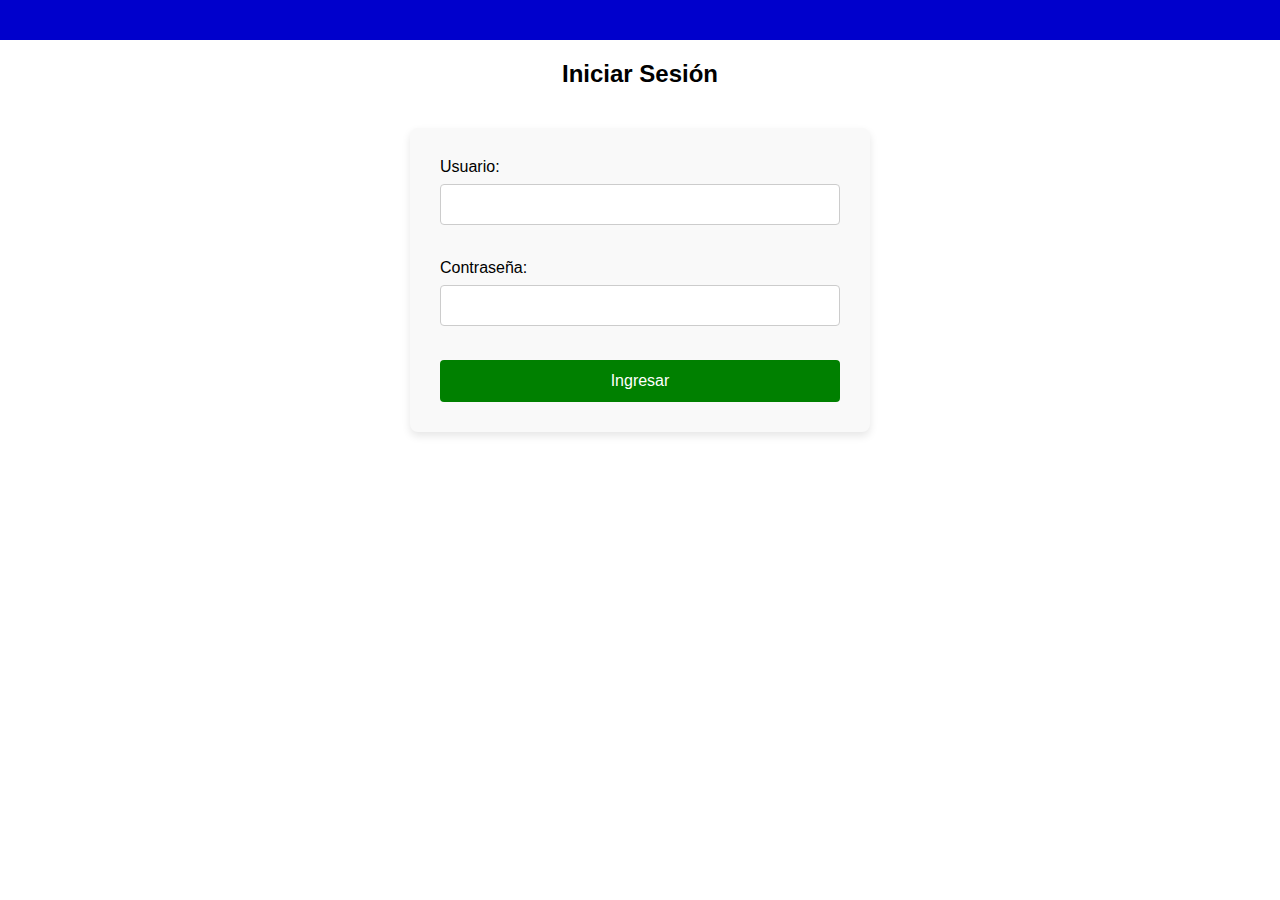
<file: index.html>
<!DOCTYPE html>
<html lang="es">
<head>
  <meta charset="UTF-8">
  <title>Inicio de Sesión</title>
</head>
<body>
  <header></header>
  <h2>Iniciar Sesión</h2>
  <form id="loginForm">
    <label for="username">Usuario:</label>
    <input type="text" id="username" required><br><br>

    <label for="password">Contraseña:</label>
    <input type="password" id="password" required><br><br>

    <button type="submit" >Ingresar</button>
  </form>

  <p id="message"></p>
  </header>
  <link rel="stylesheet" href="./styleLogin.css">
  <script src="login.js"></script>
</body>
</html>
</file>
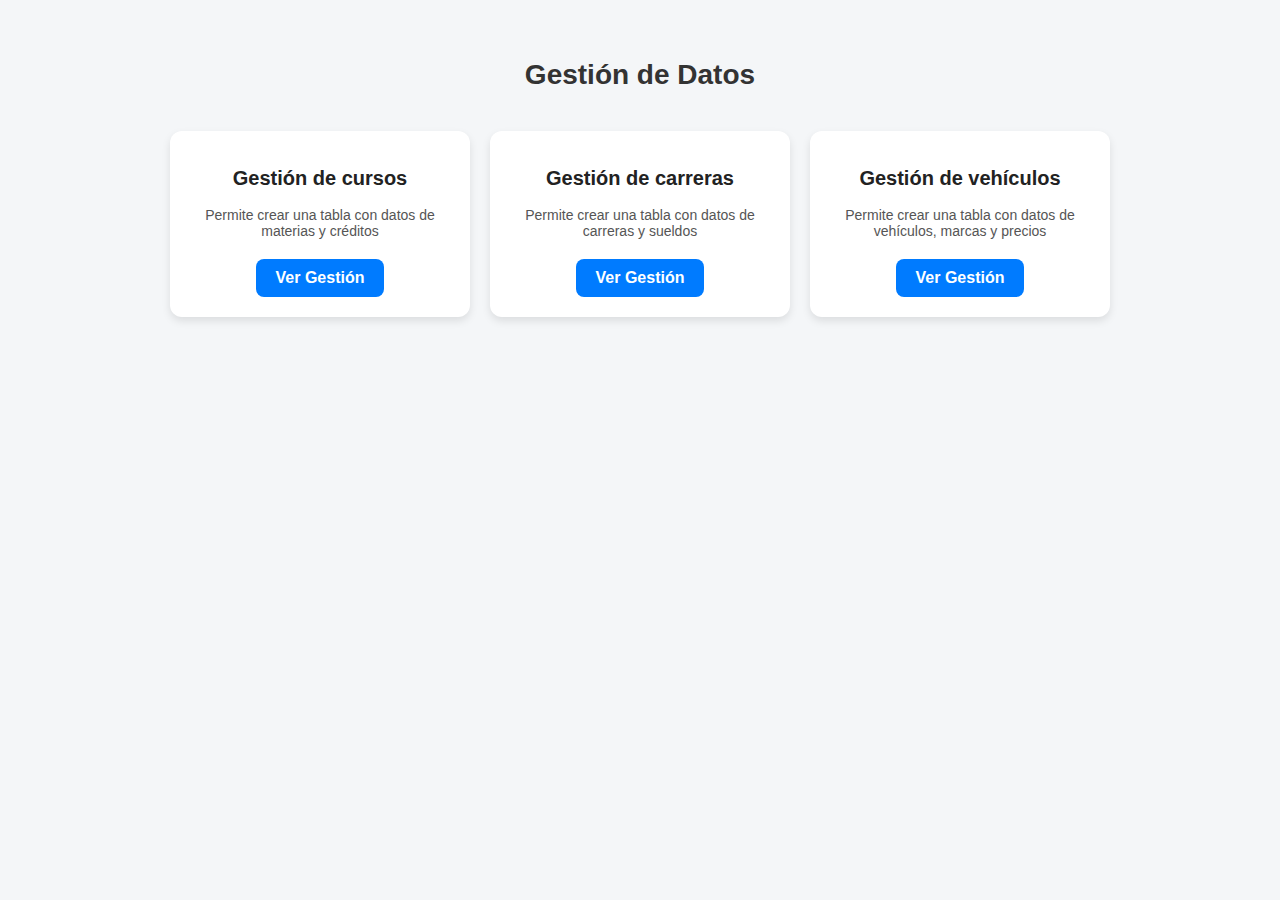
<file: Menu.html>
<!DOCTYPE html>
<html lang="es">
<head>
  <meta charset="UTF-8" />
  <meta name="viewport" content="width=device-width, initial-scale=1.0"/>
  <title>Menú</title>
  <style>
    body {
      margin: 0;
      padding: 40px;
      font-family: 'Segoe UI', sans-serif;
      background-color: #f4f6f8;
      text-align: center;
    }

    h1 {
      font-size: 28px;
      color: #333;
      margin-bottom: 40px;
    }

    .container {
      display: flex;
      flex-wrap: wrap;
      justify-content: center;
      gap: 20px;
    }

    .card {
      background: #fff;
      border-radius: 12px;
      box-shadow: 0 4px 8px rgba(0, 0, 0, 0.1);
      padding: 20px;
      width: 260px;
      text-align: center;
    }

    .card h2 {
      font-size: 20px;
      color: #222;
    }

    .card p {
      font-size: 14px;
      color: #555;
      margin: 10px 0 20px;
    }

    .card a {
      display: inline-block;
      padding: 10px 20px;
      background-color: #007bff;
      color: white;
      border: none;
      border-radius: 8px;
      text-decoration: none;
      font-weight: bold;
      transition: background-color 0.3s;
    }

    .card a:hover {
      background-color: #0056b3;
    }
  </style>
</head>
<body>
  <h1>Gestión de Datos</h1>
  <div class="container">
    <div class="card">
      <h2>Gestión de cursos</h2>
      <p>Permite crear una tabla con datos de materias y créditos</p>
      <a href="./pagina1.html">Ver Gestión</a>
    </div>

    <div class="card">
      <h2>Gestión de carreras</h2>
      <p>Permite crear una tabla con datos de carreras y sueldos</p>
      <a href="./pagina2.html">Ver Gestión</a>
    </div>

    <div class="card">
      <h2>Gestión de vehículos</h2>
      <p>Permite crear una tabla con datos de vehículos, marcas y precios</p>
      <a href="./pagina3.html">Ver Gestión</a>
    </div>
  </div>
</body>
</html>
</file>
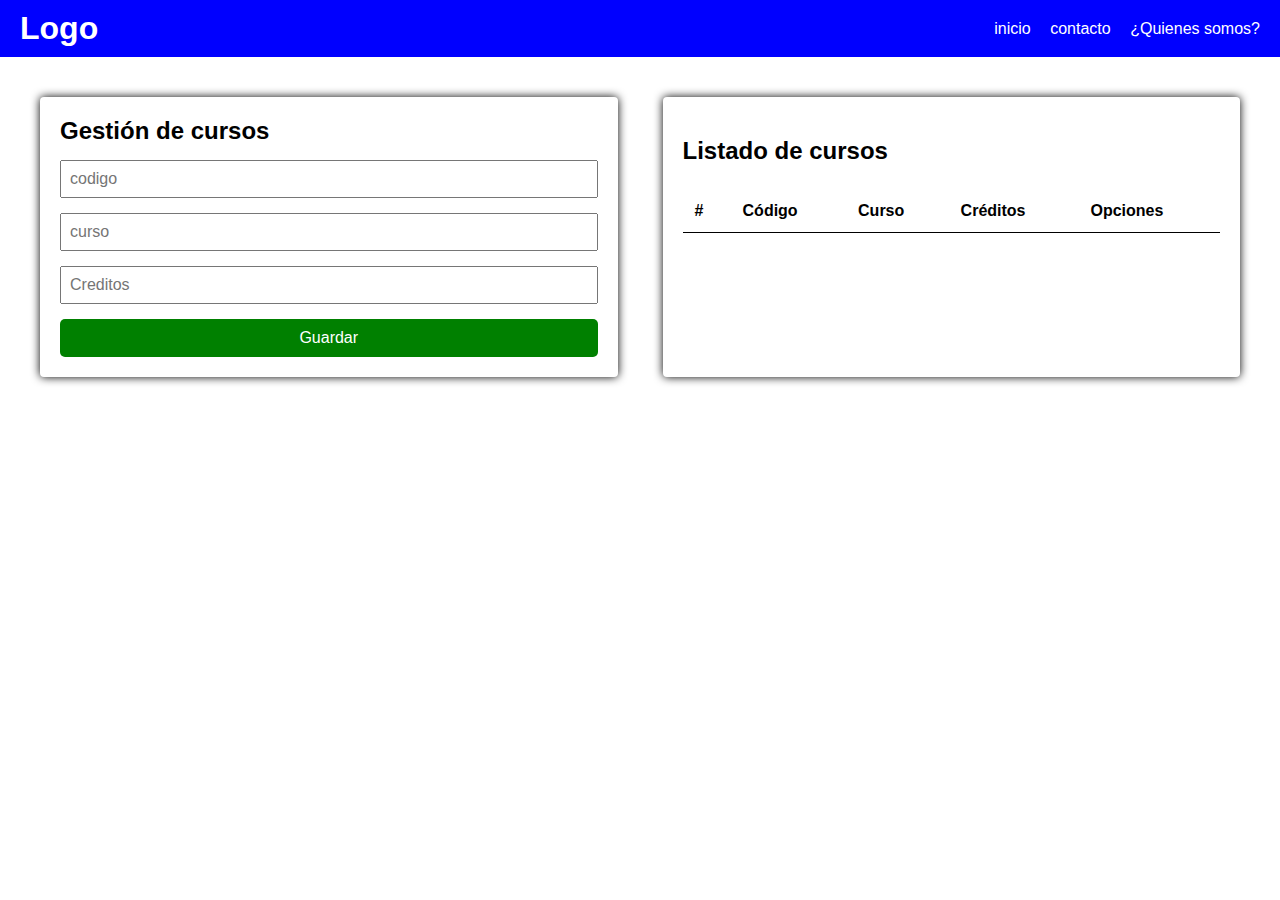
<file: pagina1.html>
<!DOCTYPE html>
<html lang="en">
<head>
    <meta charset="UTF-8">
    <meta name="viewport" content="width=device-width, initial-scale=1.0">
    <title>Gestión de cursos</title>
    <link rel="stylesheet" href="./styte.css">
    <script src="./pagina1.js"></script>
</head>
<body>
    <header>
        <h1>Logo</h1>
        <nav> 
            <a href="">inicio</a> 
            <a href="">contacto</a>
            <a href="">¿Quienes somos?</a>
        </nav>

    </header>
         <div class="container">
        <div class="form-section">
             <h2>Gestión de cursos</h2>
                <div class="form-group">
                <input type="text" placeholder="codigo" id="codigo">
             </div>
                <div class="form-group">
                <input type="text" placeholder="curso" id="nombre">
            </div>
                <div class="form-group">
                 <input type="text" placeholder="Creditos" id="creditos">
             </div>
               <button class="btn-guardar" onclick="guardarCurso()">Guardar</button>
            </div>
            <div class="table-section">
                <table>
                     <h2>Listado de cursos</h2>
                    <thead>
                        <!--table row-->
                        <tr>
                            <!--Encabezados-->
                            <th>#</th>
                            <th>Código</th>
                            <th>Curso</th>
                            <th>Créditos</th>
                            <th>Opciones</th>
                        </tr>
                    </thead>
                    <tbody id="tabla-cursos">
                    </tbody>
                </table>
            </div>
        </div>
</body>
</html>
</file>
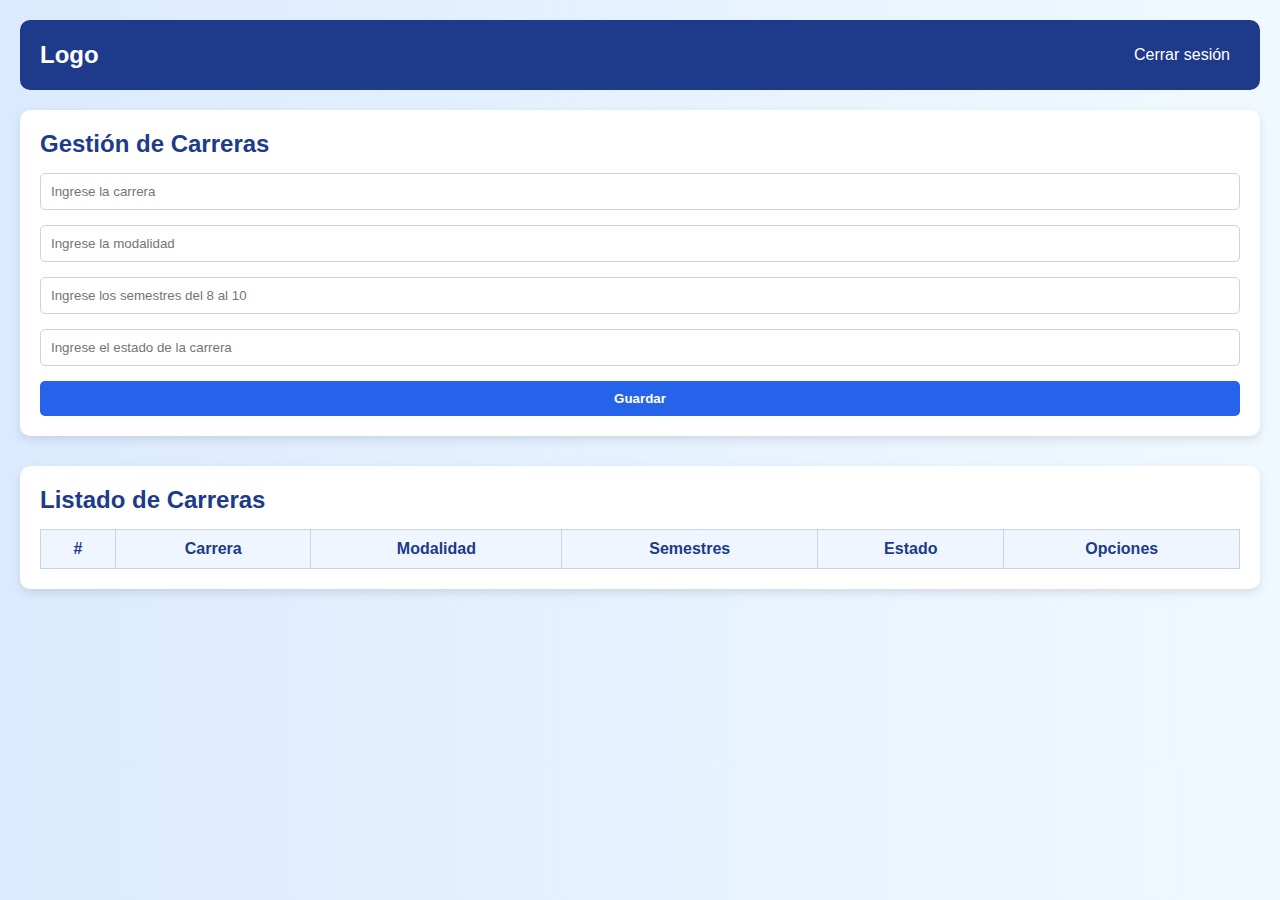
<file: pagina2.html>
<!DOCTYPE html>
<html lang="es">
<head>
  <meta charset="UTF-8" />
  <meta name="viewport" content="width=device-width, initial-scale=1.0" />
  <title>Gestión de Carreras</title>
  <link rel="stylesheet" href="./stylePagina2.css" />
  <script defer src="./pagina2.js"></script>
</head>
<body>
  <header>
    <h1>Logo</h1>
    <nav>
      <button onclick="cerrarSesion()">Cerrar sesión</button>
    </nav>
  </header>

  <div class="container">
    <div class="form-section">
      <h2>Gestión de Carreras</h2>
      <div class="form-group">
        <input
          type="text"
          placeholder="Ingrese la carrera"
          id="facultad"
        />
      </div>
      <div class="form-group">
        <input
          type="text"
          placeholder="Ingrese la modalidad"
          id="modalidad"
        />
      </div>
      <div class="form-group">
        <input
          type="number"
          placeholder="Ingrese los semestres del 8 al 10"
          id="semestre"
          min="1"
          max="10"
          required
        />
      </div>
      <div class="form-group">
        <input
          type="text"
          placeholder="Ingrese el estado de la carrera"
          id="estado"
        />
      </div>
      <button class="btn-guardar" onclick="guardarCurso()">Guardar</button>
    </div>

    <div class="table-section">
      <h2>Listado de Carreras</h2>
      <table>
        <thead>
          <tr>
            <th>#</th>
            <th>Carrera</th>
            <th>Modalidad</th>
            <th>Semestres</th>
            <th>Estado</th>
            <th>Opciones</th>
          </tr>
        </thead>
        <tbody id="tabla-cursos">
          <!-- Se llenará dinámicamente con JS -->
        </tbody>
      </table>
    </div>
  </div>
</body>
</html>
</file>
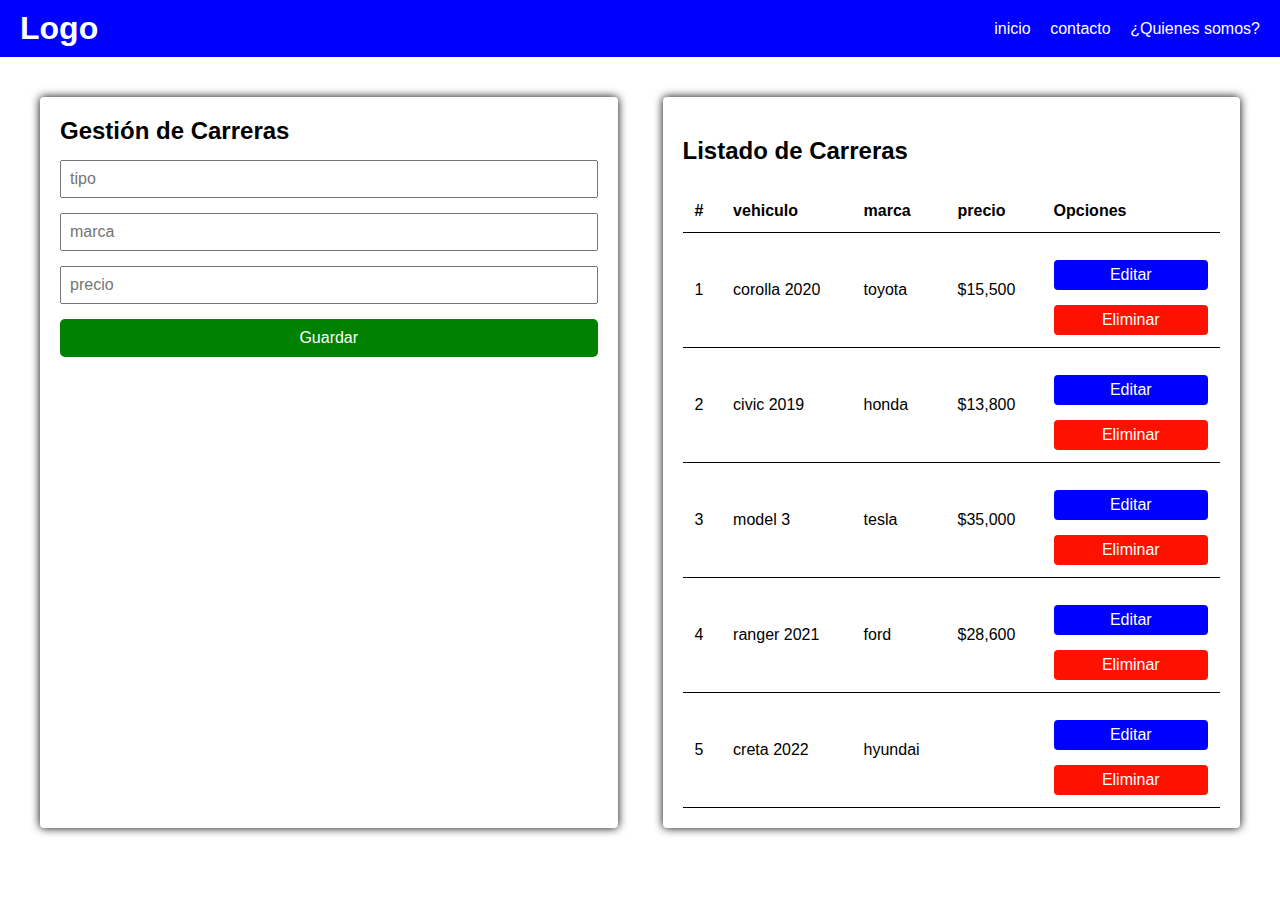
<file: pagina3.html>
<!DOCTYPE html>
<html lang="en">
<head>
    <meta charset="UTF-8">
    <meta name="viewport" content="width=device-width, initial-scale=1.0">
    <title>Gestión de cursos</title>
    <link rel="stylesheet" href="./styte.css">
    <script src="./pagina3.js"></script>
</head>
<body>
    <header>
        <h1>Logo</h1>
        <nav> 
            <a href="">inicio</a> 
            <a href="">contacto</a>
            <a href="">¿Quienes somos?</a>
        </nav>

    </header>
         <div class="container">
        <div class="form-section">
             <h2>Gestión de Carreras</h2>
                <div class="form-group">
                <input type="text" placeholder="tipo" id="modelo">
             </div>
                <div class="form-group">
                <input type="text" placeholder="marca" id="marca">
            </div>
                <div class="form-group">
                 <input type="text" placeholder="precio" id="precio">
             </div>
               <button class="btn-guardar" onclick="guardarCurso()">Guardar</button>
            </div>
            <div class="table-section">
                <table>
                     <h2>Listado de Carreras</h2>
                    <thead>
                        <!--table row-->
                        <tr>
                            <!--Encabezados-->
                            <th>#</th>
                            <th>vehiculo</th>
                            <th>marca</th>
                            <th>precio</th>
                            <th>Opciones</th>
                        </tr>
                        <tr>
                            <!--table Data-->
                            <td>1</td>
                            <td>corolla 2020</td>
                            <td>toyota</td>
                            <td>$15,500</td>
                            <td>
                            <button class="btn-editar">Editar</button>
                            <button class="btn-eliminar">Eliminar</button>
                            </td>
                        </tr>
                        <tr>
                            <!--table Data-->
                            <td>2</td>
                            <td>civic 2019</td>
                            <td>honda</td>
                            <td>$13,800</td>
                            <td>
                                <button class="btn-editar">Editar</button>
                                <button class="btn-eliminar">Eliminar</button>
                                </td>
                        </tr>
                        <tr>
                            <!--table Data-->
                            <td>3</td>
                            <td>model 3</td>
                            <td>tesla</td>
                            <td>$35,000</td>
                            <td>
                                <button class="btn-editar">Editar</button>
                                <button class="btn-eliminar">Eliminar</button>
                            </td>
                        </tr>
                        <tr>
                            <!--table Data-->
                            <td>4</td>
                            <td>ranger 2021</td>
                            <td>ford</td>
                            <td>$28,600</td>
                            <td>
                                <button class="btn-editar">Editar</button>
                                <button class="btn-eliminar">Eliminar</button>
                            </td>
                        </tr>
                        <tr>
                            <!--table Data-->
                            <td>5</td>
                            <td>creta 2022</td>
                            <td>hyundai</td>
                            <td></td>
                            <td>
                                <button class="btn-editar">Editar</button>
                                <button class="btn-eliminar">Eliminar</button>
                            </td>
                        </tr>
                    </thead>
                    <tbody id="tabla-cursos">
                    </tbody>
                </table>
            </div>
        </div>
</body>
</html>
</file>
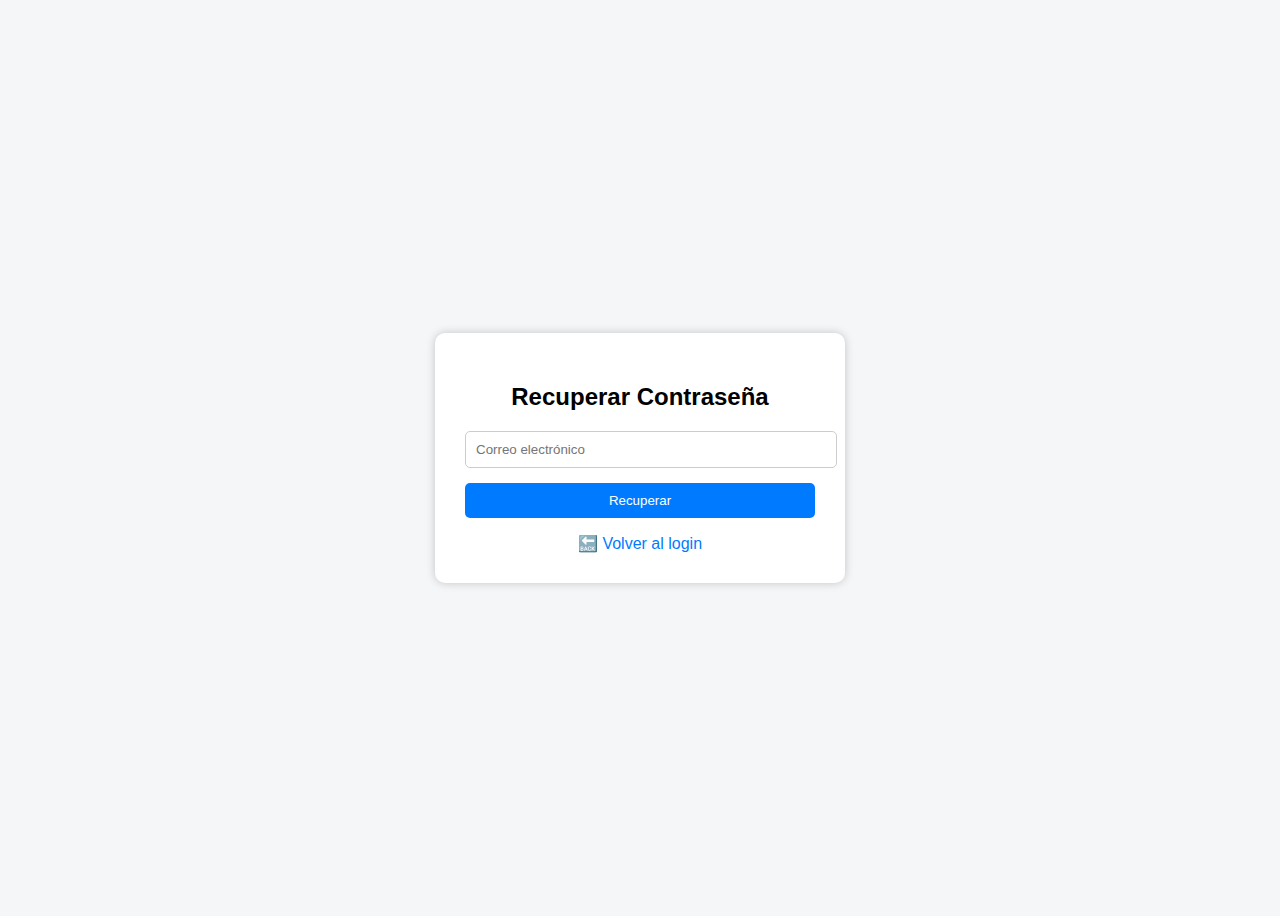
<file: recuperar.html>
<!DOCTYPE html>
<html lang="es">
<head>
  <meta charset="UTF-8" />
  <meta name="viewport" content="width=device-width, initial-scale=1.0"/>
  <title>Recuperar Contraseña</title>
  <style>
    body {
      font-family: Arial, sans-serif;
      background: #f4f6f8;
      display: flex;
      justify-content: center;
      align-items: center;
      height: 100vh;
    }
    .recuperar-box {
      background: white;
      padding: 30px;
      border-radius: 10px;
      box-shadow: 0 0 10px rgba(0,0,0,0.2);
      width: 350px;
    }
    .recuperar-box h2 {
      text-align: center;
      margin-bottom: 20px;
    }
    .recuperar-box input {
      width: 100%;
      padding: 10px;
      margin-bottom: 15px;
      border: 1px solid #ccc;
      border-radius: 5px;
    }
    .recuperar-box button {
      width: 100%;
      padding: 10px;
      background: #007bff;
      color: white;
      border: none;
      border-radius: 5px;
      cursor: pointer;
    }
    .recuperar-box button:hover {
      background: #0056b3;
    }
    #resultado {
      margin-top: 10px;
      text-align: center;
      font-weight: bold;
    }
    .volver {
      margin-top: 15px;
      text-align: center;
    }
    .volver a {
      color: #007bff;
      text-decoration: none;
    }
  </style>
</head>
<body>

  <div class="recuperar-box">
    <h2>Recuperar Contraseña</h2>
    <input type="email" id="correo" placeholder="Correo electrónico">
    <button onclick="recuperarClave()">Recuperar</button>
    <p id="resultado"></p>
    <div class="volver">
      <a href="index.html">🔙 Volver al login</a>
    </div>
  </div>

  <script>
    function recuperarClave() {
      const correo = document.getElementById("correo").value.trim().toLowerCase();
      const resultado = document.getElementById("resultado");

      if (!correo) {
        resultado.textContent = "❌ Ingresa tu correo electrónico.";
        resultado.style.color = "red";
        return;
      }

      const usuarios = JSON.parse(localStorage.getItem("usuarios")) || [];
      const usuario = usuarios.find(u => u.correo === correo);

      if (usuario) {
        resultado.textContent = "🔐 Tu contraseña es: " + usuario.clave;
        resultado.style.color = "green";
      } else {
        resultado.textContent = "❌ Correo no registrado.";
        resultado.style.color = "red";
      }
    }
  </script>

</body>
</html>
</file>
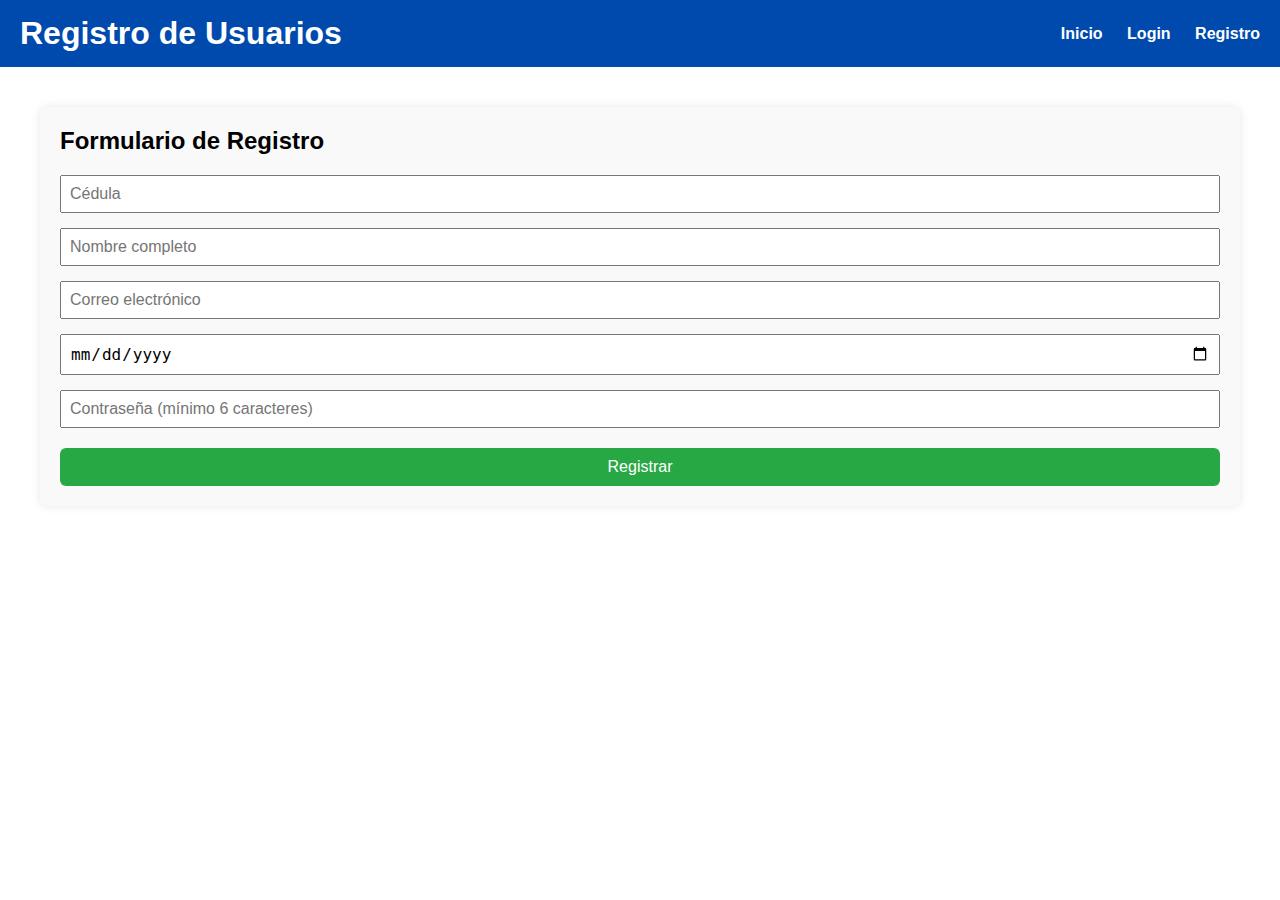
<file: registro.html>
<!DOCTYPE html>
<html lang="es">
<head>
  <meta charset="UTF-8" />
  <meta name="viewport" content="width=device-width, initial-scale=1.0"/>
  <title>Registro de Usuarios</title>
  <link rel="stylesheet" href="./styleRegistro.css">
  <script src="registro.js" defer></script>
</head>
<body>
  <header>
    <h1>Registro de Usuarios</h1>
    <nav>
      <a href="Menu.html">Inicio</a>
      <a href="index.html">Login</a>
      <a href="registro.html">Registro</a>
    </nav>
  </header>

  <main class="container">
    <section class="form-section">
      <h2>Formulario de Registro</h2>
      <div class="form-group">
        <input type="text" id="cedula" placeholder="Cédula" required>
      </div>
      <div class="form-group">
        <input type="text" id="nombre" placeholder="Nombre completo" required>
      </div>
      <div class="form-group">
        <input type="email" id="correo" placeholder="Correo electrónico" required>
      </div>
      <div class="form-group">
        <input type="date" id="fecha" required>
      </div>
      <div class="form-group">
        <input type="password" id="clave" placeholder="Contraseña (mínimo 6 caracteres)" required>
      </div>
      <button class="btn-guardar" onclick="registrarUsuario()">Registrar</button>
    </section>
  </main>
</body>
</html>
</file>
<file: styleLogin.css>
/* Fondo general */
body {
  background-color: #ffffff;
  font-family: Arial, sans-serif;
  margin: 0;
  padding: 0;
}

/* Encabezado */
header {
  background-color: #0000cc; /* Azul fuerte */
  color: #fff;
  padding: 20px;
  text-align: left;
  font-size: 24px;
  font-weight: bold;
}

/* Área principal */
main {
  padding: 20px;
}

/* Título */
h1, h2 {
  text-align: center;
  color: #000000;
  margin-top: 20px;
}

/* Formulario */
form {
  background-color: #f9f9f9;
  border-radius: 8px;
  padding: 30px;
  max-width: 400px;
  margin: 40px auto;
  box-shadow: 0 4px 8px rgba(0,0,0,0.1);
}

/* Campos de texto */
input[type="text"],
input[type="password"] {
  width: 100%;
  padding: 12px;
  margin: 8px 0 16px;
  border: 1px solid #ccc;
  border-radius: 4px;
  box-sizing: border-box;
}

/* Botón */
button {
  width: 100%;
  padding: 12px;
  background-color: #008000; /* Verde */
  color: white;
  border: none;
  border-radius: 4px;
  font-size: 16px;
  cursor: pointer;
}

button:hover {
  background-color: #006400; /* Verde oscuro */
}

/* Mensaje */
#message {
  text-align: center;
  margin-top: 15px;
  font-weight: bold;
}

/* Enlace al registro */
p a {
  color: #0000cc;
  text-decoration: none;
}

p a:hover {
  text-decoration: underline;
}

/* Footer */
footer {
  text-align: center;
  margin-top: 30px;
  color: #555;
}
</file>
<file: styte.css>
body {
    font-family: Arial, Helvetica, sans-serif;
    margin: 0;
    background-color:white;
}
header {
    /* cambiar color */ 
    background-color: blue ;
    /* Dar espaciado */
    padding:10px 20px ;
    /* Alinear los elementos */
    display: flex;
    /* Alinear al medio */
    align-items: Center;
    /* Da espacio entre elementos */
    justify-content: space-between;
}
header h1 {
    margin: 0;
    color: white
}
/* se trabaja con nav en el header por eso no se pone header nav a  */
nav a {
    color:white;
    margin-left: 15px ;
    /* quitar subrayado */
    text-decoration: none;
}
/* Personalizar cada apartado del contenedor */
.container{
    display: flex;
    padding: 40px;
    /* Le da un espaciado entre contenedores */
    gap:45px

}
.form-section, .table-section{
padding: 20px;
/* Le da duseño a las sombras */
box-shadow: 0 0 10px;
/* El div ocupa todo el ancho */
flex: 1;
/* Le da borde redondeado a las esquinas */
border-radius: 4px;
}
.form-section h2, .table-section {
    margin: 0;
}
.form-group input {
    margin-top: 15px;
}
.form-group input {
    /* Ancho del contenedor */
    width: 100%;
    padding: 8px;
    font-size: 16px;
    /* Incluir un padding y el ancho automaticamente */
    box-sizing: border-box;
}
.btn-guardar, .btn-editar, .btn-eliminar{
    width: 100%;
    background-color: green;
    border: none;
    color: white;
    padding: 10px;
    margin-top: 15px;
    font-size: 16px;
    border-radius: 5px;
    cursor: pointer;
}
.btn-guardar:hover, .btn-editar:hover, .btn-eliminar:hover {
    opacity: 0.8;
}
.table-section{
padding: 20px;
/* Le da duseño a las sombras */
box-shadow: 0 0 10px;
/* El div ocupa todo el ancho */
flex: 1;
/* Le da borde redondeado a las esquinas */
border-radius: 4px;
}
table{
    width: 100%;
    margin-top: 25px;
    border-collapse: collapse;
}
table th, table td{
    padding: 12px;
    text-align: left;
    border-bottom: 1px solid;
}
.btn-editar{
    background-color: blue;
    color:white;
    border: none;
    padding: 6px;
    border-radius: 4px;
    cursor: pointer;
}
.btn-eliminar{
    background-color: rgb(255, 17, 0);
    color:white;
    border: none;
    padding: 6px;
    border-radius: 4px;
    cursor: pointer;
}
</file>
<file: stylePagina2.css>
/* === Reset Básico === */
* {
  margin: 0;
  padding: 0;
  box-sizing: border-box;
}

/* === Body === */
body {
  font-family: 'Segoe UI', Tahoma, Geneva, Verdana, sans-serif;
  background: linear-gradient(to right, #dbeafe, #f0f9ff);
  min-height: 100vh;
  padding: 20px;
  animation: fadeIn 1s ease-in;
}

/* === Header === */
header {
  background-color: #1e3a8a;
  padding: 20px;
  color: white;
  border-radius: 10px;
  margin-bottom: 20px;
  display: flex;
  justify-content: space-between;
  align-items: center;
  animation: slideDown 0.6s ease-in-out;
}

header h1 {
  font-size: 24px;
  animation: pulse 2s infinite;
}

header nav {
  display: flex;
  gap: 15px;
  align-items: center;
}

header nav a,
header nav button {
  color: white;
  text-decoration: none;
  background: transparent;
  border: none;
  font-size: 16px;
  cursor: pointer;
  padding: 6px 10px;
  transition: background 0.3s;
}

header nav a:hover,
header nav button:hover {
  background-color: #3b82f6;
  border-radius: 5px;
}

/* === Container Principal === */
.container {
  display: flex;
  flex-direction: column;
  gap: 30px;
  animation: fadeInUp 0.8s ease;
}

/* === Formulario === */
.form-section {
  background-color: white;
  padding: 20px;
  border-radius: 10px;
  box-shadow: 0 4px 10px rgba(0, 0, 0, 0.1);
  animation: zoomIn 0.5s ease;
}

.form-section h2 {
  margin-bottom: 15px;
  color: #1e3a8a;
}

.form-group {
  margin-bottom: 15px;
}

.form-group input {
  width: 100%;
  padding: 10px;
  border: 1px solid #cbd5e1;
  border-radius: 5px;
  transition: border-color 0.3s;
}

.form-group input:focus {
  outline: none;
  border-color: #3b82f6;
}

/* === Botón Guardar === */
.btn-guardar {
  width: 100%;
  padding: 10px;
  background-color: #2563eb;
  color: white;
  border: none;
  border-radius: 5px;
  font-weight: bold;
  cursor: pointer;
  transition: background-color 0.3s;
}

.btn-guardar:hover {
  background-color: #1d4ed8;
}

/* === Tabla === */
.table-section {
  background-color: white;
  padding: 20px;
  border-radius: 10px;
  box-shadow: 0 4px 10px rgba(0, 0, 0, 0.1);
  animation: fadeInUp 0.8s ease;
}

.table-section h2 {
  margin-bottom: 15px;
  color: #1e3a8a;
}

table {
  width: 100%;
  border-collapse: collapse;
}

th, td {
  border: 1px solid #cbd5e1;
  padding: 10px;
  text-align: center;
}

th {
  background-color: #eff6ff;
  color: #1e3a8a;
}

td button {
  padding: 5px 10px;
  border: none;
  border-radius: 5px;
  margin: 0 3px;
  cursor: pointer;
  transition: background-color 0.3s;
}

.btn-editar {
  background-color: #22c55e;
  color: white;
}

.btn-editar:hover {
  background-color: #16a34a;
}

.btn-eliminar {
  background-color: #ef4444;
  color: white;
}

.btn-eliminar:hover {
  background-color: #b91c1c;
}

/* === Animaciones === */
@keyframes fadeIn {
  from { opacity: 0; }
  to { opacity: 1; }
}

@keyframes fadeInUp {
  from {
    transform: translateY(20px);
    opacity: 0;
  }
  to {
    transform: translateY(0);
    opacity: 1;
  }
}

@keyframes slideDown {
  from {
    transform: translateY(-40px);
    opacity: 0;
  }
  to {
    transform: translateY(0);
    opacity: 1;
  }
}

@keyframes zoomIn {
  from {
    transform: scale(0.95);
    opacity: 0;
  }
  to {
    transform: scale(1);
    opacity: 1;
  }
}

@keyframes pulse {
  0% { transform: scale(1); }
  50% { transform: scale(1.05); }
  100% { transform: scale(1); }
}

/* === Responsivo === */
@media (max-width: 768px) {
  .container {
    flex-direction: column;
  }

  header {
    flex-direction: column;
    gap: 10px;
    align-items: flex-start;
  }

  header nav {
    flex-wrap: wrap;
    gap: 10px;
  }
}
</file>
<file: styleRegistro.css>
/* Reset y fuente general */
body {
    font-family: Arial, Helvetica, sans-serif;
    margin: 0;
    background-color: #ffffff;
}

/* Encabezado del sitio */
header {
    background-color: #004aad;
    padding: 15px 20px;
    display: flex;
    align-items: center;
    justify-content: space-between;
}

header h1 {
    color: white;
    margin: 0;
}

nav a {
    color: white;
    margin-left: 20px;
    text-decoration: none;
    font-weight: bold;
}

nav a:hover {
    text-decoration: underline;
}

/* Contenedor general */
.container {
    display: flex;
    gap: 40px;
    padding: 40px;
    flex-wrap: wrap;
}

/* Estilos comunes para formularios y tablas */
.form-section, .table-section {
    flex: 1;
    padding: 20px;
    border-radius: 8px;
    box-shadow: 0 0 10px rgba(0, 0, 0, 0.1);
    background-color: #f9f9f9;
}

/* Títulos internos */
.form-section h2, .table-section h2 {
    margin-top: 0;
}

/* Grupos de entrada */
.form-group {
    margin-top: 15px;
}

.form-group label {
    display: block;
    margin-bottom: 5px;
    font-weight: bold;
}

.form-group input,
.form-group select {
    width: 100%;
    padding: 8px;
    font-size: 16px;
    box-sizing: border-box;
}

/* Botón de guardar */
.btn-guardar, .btn-editar, .btn-eliminar {
    width: 100%;
    margin-top: 20px;
    padding: 10px;
    font-size: 16px;
    border: none;
    border-radius: 6px;
    cursor: pointer;
}

/* Colores diferenciados */
.btn-guardar {
    background-color: #28a745;
    color: white;
}

.btn-editar {
    background-color: #007bff;
    color: white;
    margin-bottom: 5px;
}

.btn-eliminar {
    background-color: #dc3545;
    color: white;
}

/* Hover en botones */
.btn-guardar:hover,
.btn-editar:hover,
.btn-eliminar:hover {
    opacity: 0.85;
}

/* Tabla de entregas */
table {
    width: 100%;
    border-collapse: collapse;
    margin-top: 25px;
    background-color: white;
}

table th, table td {
    padding: 12px;
    border-bottom: 1px solid #ccc;
    text-align: left;
}
</file>
